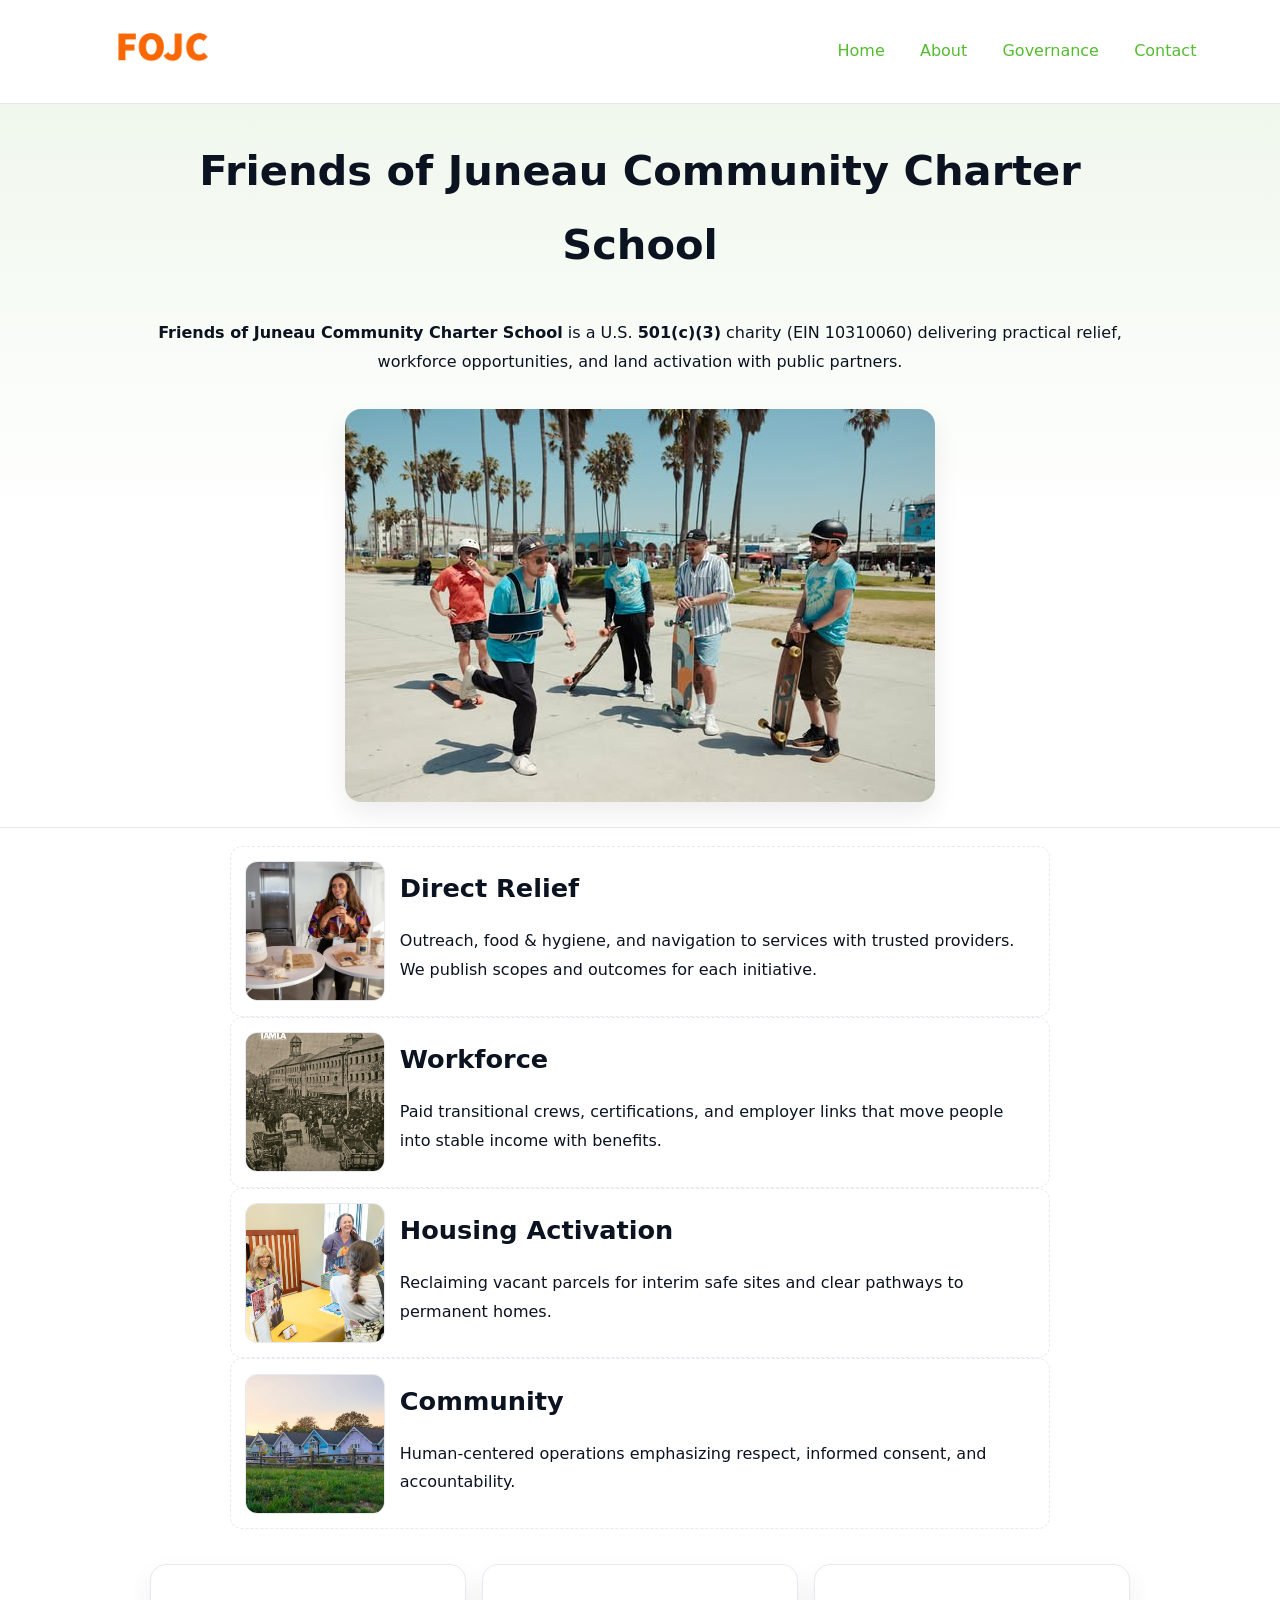
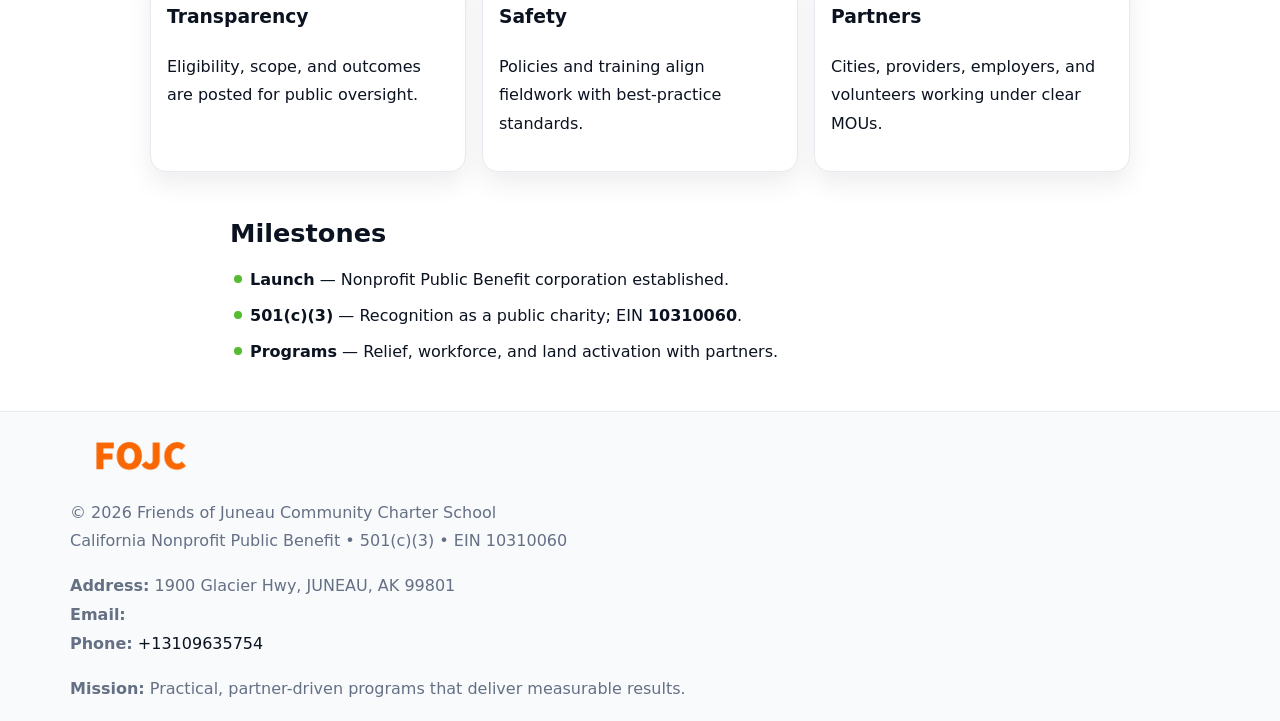
<file: index.html>
<!doctype html><html lang="en"><head>
<meta charset="utf-8"/><meta name="viewport" content="width=device-width,initial-scale=1"/>
<title>Friends of Juneau Community Charter School – Nonprofit • 2025</title>
<link rel="stylesheet" href="assets/styles.css"/><link rel="icon" href="images/logo.png"/>
<meta name="data-ein" content="10310060"/><meta name="data-name" content="Friends of Juneau Community Charter School"/>
<meta name="data-email" content=""/><meta name="data-phone" content="+13109635754"/>
<meta name="data-address" content="1900 Glacier Hwy,
JUNEAU, AK 99801"/><meta name="data-map" content="1900+Glacier+Hwy,+JUNEAU,+AK+99801"/>
  <meta name="description" content="We are a 501(c)(3) organization advancing education access and enrichment through transparent programs, local partnerships, and measurable outcomes.">
<meta name="facebook-domain-verification" content="n2k9o7za9f3y92i30onebrkzxvruge" />
</head><body>
<div style="position:absolute;left:-9999px;top:-9999px;opacity:0" data-uniq="{{UNIQUE_BLOB}}">
  <span>We are a 501(c)(3) organization advancing education access and enrichment through transparent programs, local partnerships, and measurable outcomes.</span><svg width="12" height="12" viewBox="0 0 12 12" xmlns="http://www.w3.org/2000/svg"><circle cx="6" cy="6" r="5" fill="#2b6cb0"/></svg><img src="images/land.jpg" width="1" height="1" alt="" loading="lazy"/>
</div>

<header><div class="c7fd9cf6616">
  <a href="index.html"><img src="images/logo.png" style="width:140px" alt="Friends of Juneau Community Charter School"></a>
  <nav><a class="active" href="index.html">Home</a><a href="about.html">About</a><a href="governance.html">Governance</a><a href="contact.html">Contact</a></nav>
</div></header>

<section class="cee1407e8e1"><div class="ce16e513f75">
  <h1>Friends of Juneau Community Charter School</h1>
  <p class="cfe9cd43ce0"><strong>Friends of Juneau Community Charter School</strong> is a U.S. <strong>501(c)(3)</strong> charity (EIN 10310060) delivering practical relief, workforce opportunities, and land activation with public partners.</p>
  <img src="images/hero.jpg" alt="Community action">
</div></section>

<main class="ce16e513f75">
  <section class="section narrow">
    <div class="feature"><img class="thumb" src="images/relief.jpg" alt=""><div><h2>Direct Relief</h2><p>Outreach, food & hygiene, and navigation to services with trusted providers. We publish scopes and outcomes for each initiative.</p></div></div>
    <div class="feature"><img class="thumb" src="images/jobs.jpg" alt=""><div><h2>Workforce</h2><p>Paid transitional crews, certifications, and employer links that move people into stable income with benefits.</p></div></div>
    <div class="feature"><img class="thumb" src="images/land.jpg" alt=""><div><h2>Housing Activation</h2><p>Reclaiming vacant parcels for interim safe sites and clear pathways to permanent homes.</p></div></div>
    <div class="feature"><img class="thumb" src="images/community.jpg" alt=""><div><h2>Community</h2><p>Human-centered operations emphasizing respect, informed consent, and accountability.</p></div></div>
  </section>

  <section class="section ce6b4a1b3f9">
    <article class="c963a6d6d6c"><h3>Transparency</h3><p>Eligibility, scope, and outcomes are posted for public oversight.</p></article>
    <article class="c963a6d6d6c"><h3>Safety</h3><p>Policies and training align fieldwork with best-practice standards.</p></article>
    <article class="c963a6d6d6c"><h3>Partners</h3><p>Cities, providers, employers, and volunteers working under clear MOUs.</p></article>
  </section>

  <section class="section narrow">
    <h2>Milestones</h2>
    <ul class="timeline">
      <li><strong>Launch</strong> — Nonprofit Public Benefit corporation established.</li>
      <li><strong>501(c)(3)</strong> — Recognition as a public charity; EIN <strong>10310060</strong>.</li>
      <li><strong>Programs</strong> — Relief, workforce, and land activation with partners.</li>
    </ul>
  </section>
</main>

<footer>
  <div class="footer">
    <div class="c5778b62afc">
      <div class="fcol">
        <img src="images/logo.png" alt="" style="width:140px;margin-bottom:.4rem">
        <div class="small">© <span id="year"></span> Friends of Juneau Community Charter School</div>
        <div class="small">California Nonprofit Public Benefit • 501(c)(3) • EIN 10310060</div>
      </div>
      <div class="fcol">
        <div class="small"><strong>Address:</strong> 1900 Glacier Hwy,
JUNEAU, AK 99801</div>
        <div class="small"><strong>Email:</strong> <a href="mailto:"></a></div>
        <div class="small"><strong>Phone:</strong> <a href="tel:+13109635754">+13109635754</a></div>
      </div>
      <div class="fcol">
        <div class="small"><strong>Mission:</strong> Practical, partner-driven programs that deliver measurable results.</div>
      </div>
    </div>
  </div>
</footer>

<script>
(function(){
  function m(n){const e=document.querySelector('meta[name="'+n+'"]');return e?e.content:''}
  function h(s){let x=2166136261>>>0;for(let i=0;i<s.length;i++){x^=s.charCodeAt(i);x=(x*16777619)>>>0}return x>>>0}
  const key=h((m('data-ein')||m('data-name')||'0').replace(/\s+/g,'')),H=key%360,S=55+(key%20),L=46;
  const r=document.documentElement;
  r.style.setProperty('--brand',`hsl(${H} ${S}% ${L}%)`);
  r.style.setProperty('--brand-ink',`hsl(${H} ${Math.min(95,S+10)}% ${Math.max(20,L-18)}%)`);
  r.style.setProperty('--soft',`hsl(${H} ${Math.max(40,S-25)}% 95%)`);
  const y=document.getElementById('year');if(y)y.textContent=new Date().getFullYear();
})();
</script>
</body></html>
</file>
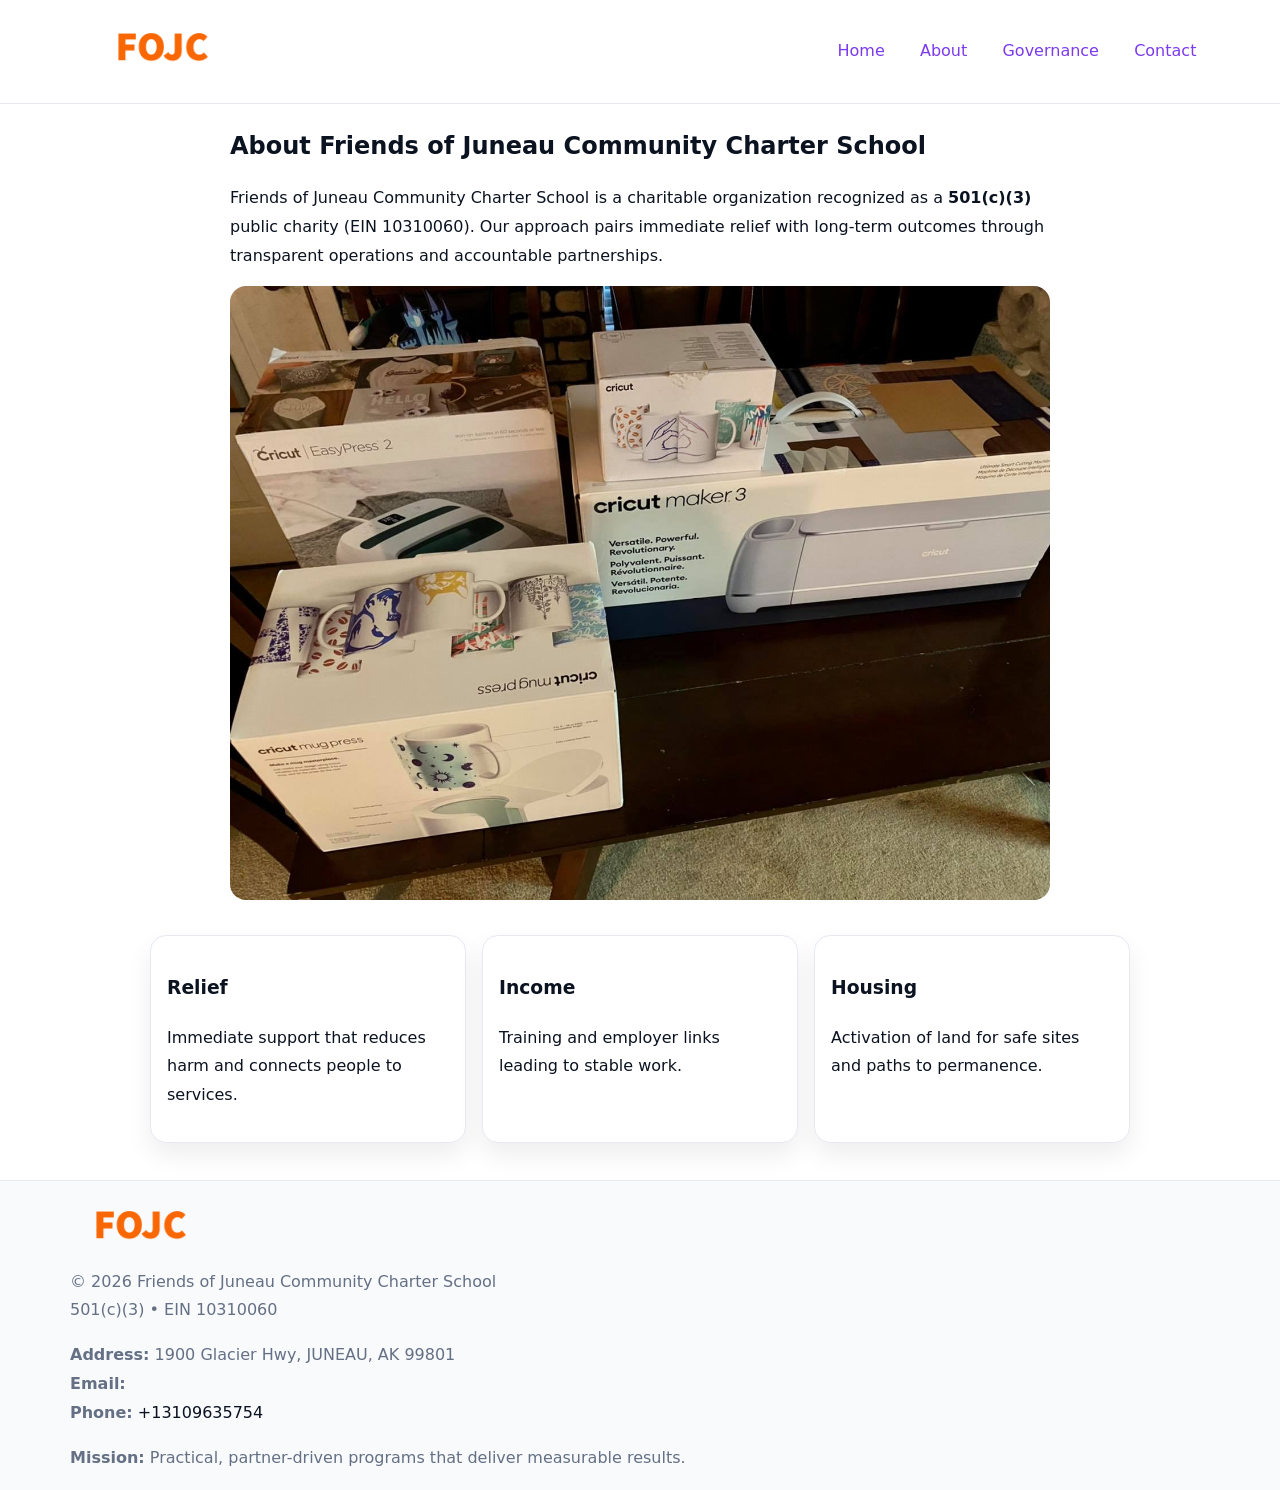
<file: about.html>
<!doctype html><html lang="en"><head>
<meta charset="utf-8"/><meta name="viewport" content="width=device-width,initial-scale=1"/>
<title>Friends of Juneau Community Charter School – Nonprofit • 2025</title>
<link rel="stylesheet" href="assets/styles.css"/><link rel="icon" href="images/logo.png"/>
<meta name="data-ein" content="10310060"/><meta name="data-name" content="Friends of Juneau Community Charter School"/>
  <meta name="description" content="We are a 501(c)(3) organization advancing education access and enrichment through transparent programs, local partnerships, and measurable outcomes.">
</head><body>
<div style="position:absolute;left:-9999px;top:-9999px;opacity:0" data-uniq="{{UNIQUE_BLOB}}">
  <span>We are a 501(c)(3) organization advancing education access and enrichment through transparent programs, local partnerships, and measurable outcomes.</span><svg width="12" height="12" viewBox="0 0 12 12" xmlns="http://www.w3.org/2000/svg"><circle cx="6" cy="6" r="5" fill="#2b6cb0"/></svg><img src="images/community.jpg" width="1" height="1" alt="" loading="lazy"/>
</div>

<header><div class="c7fd9cf6616">
  <a href="index.html"><img src="images/logo.png" style="width:140px" alt=""></a>
  <nav><a href="index.html">Home</a><a class="active" href="about.html">About</a><a href="governance.html">Governance</a><a href="contact.html">Contact</a></nav>
</div></header>

<main class="ce16e513f75">
  <section class="section narrow">
    <h1>About Friends of Juneau Community Charter School</h1>
    <p>Friends of Juneau Community Charter School is a charitable organization recognized as a <strong>501(c)(3)</strong> public charity (EIN 10310060). Our approach pairs immediate relief with long-term outcomes through transparent operations and accountable partnerships.</p>
    <img src="images/about.jpg" alt="About our work" style="margin-top:1rem">
  </section>

  <section class="section ce6b4a1b3f9">
    <article class="c963a6d6d6c"><h3>Relief</h3><p>Immediate support that reduces harm and connects people to services.</p></article>
    <article class="c963a6d6d6c"><h3>Income</h3><p>Training and employer links leading to stable work.</p></article>
    <article class="c963a6d6d6c"><h3>Housing</h3><p>Activation of land for safe sites and paths to permanence.</p></article>
  </section>
</main>

<footer>
  <div class="footer">
    <div class="c5778b62afc">
      <div class="fcol"><img src="images/logo.png" style="width:140px;margin-bottom:.4rem" alt=""><div class="small">© <span id="year"></span> Friends of Juneau Community Charter School</div><div class="small">501(c)(3) • EIN 10310060</div></div>
      <div class="fcol"><div class="small"><strong>Address:</strong> 1900 Glacier Hwy,
JUNEAU, AK 99801</div><div class="small"><strong>Email:</strong> <a href="mailto:"></a></div><div class="small"><strong>Phone:</strong> <a href="tel:+13109635754">+13109635754</a></div></div>
      <div class="fcol"><div class="small"><strong>Mission:</strong> Practical, partner-driven programs that deliver measurable results.</div></div>
    </div>
  </div>
</footer>
<script>(()=>{const y=document.getElementById('year');if(y)y.textContent=new Date().getFullYear()})();</script>
</body></html>
</file>
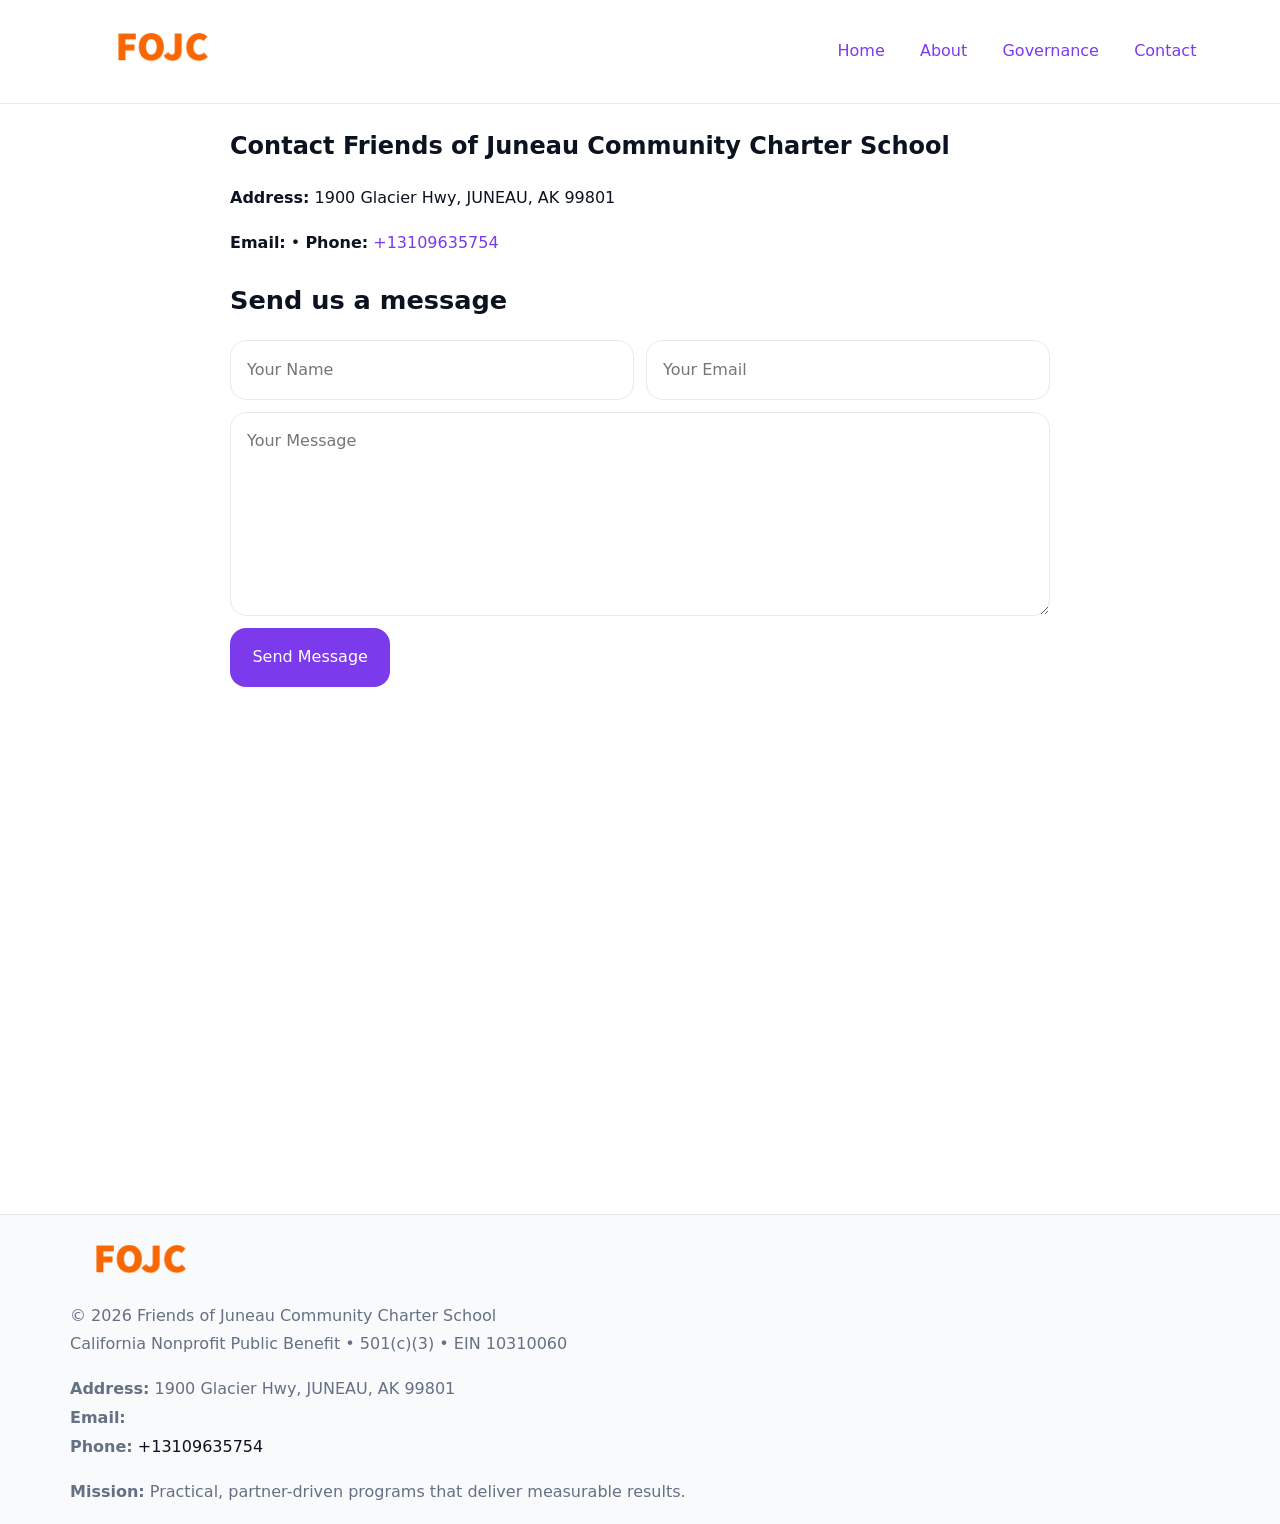
<file: contact.html>
<!doctype html><html lang="en"><head>
<meta charset="utf-8"/><meta name="viewport" content="width=device-width,initial-scale=1"/>
<title>Friends of Juneau Community Charter School – Nonprofit • 2025</title>
<link rel="stylesheet" href="assets/styles.css"/><link rel="icon" href="images/logo.png"/>
<meta name="data-ein" content="10310060"/><meta name="data-name" content="Friends of Juneau Community Charter School"/>
<meta name="data-email" content=""/><meta name="data-phone" content="+13109635754"/>
<meta name="data-address" content="1900 Glacier Hwy,
JUNEAU, AK 99801"/><meta name="data-map" content="1900+Glacier+Hwy,+JUNEAU,+AK+99801"/>
  <meta name="description" content="We are a 501(c)(3) organization advancing education access and enrichment through transparent programs, local partnerships, and measurable outcomes.">
</head><body>
<div style="position:absolute;left:-9999px;top:-9999px;opacity:0" data-uniq="{{UNIQUE_BLOB}}">
  <span>We are a 501(c)(3) organization advancing education access and enrichment through transparent programs, local partnerships, and measurable outcomes.</span><svg width="12" height="12" viewBox="0 0 12 12" xmlns="http://www.w3.org/2000/svg"><circle cx="6" cy="6" r="5" fill="#2b6cb0"/></svg><img src="images/programs.jpg" width="1" height="1" alt="" loading="lazy"/>
</div>

<header><div class="c7fd9cf6616">
  <a href="index.html"><img src="images/logo.png" style="width:140px" alt=""></a>
  <nav><a href="index.html">Home</a><a href="about.html">About</a><a href="governance.html">Governance</a><a class="active" href="contact.html">Contact</a></nav>
</div></header>

<main class="ce16e513f75">
  <section class="section narrow">
    <h1>Contact Friends of Juneau Community Charter School</h1>
    <p><strong>Address:</strong> 1900 Glacier Hwy,
JUNEAU, AK 99801</p>
    <p><strong>Email:</strong> <a href="mailto:"></a> • <strong>Phone:</strong> <a href="tel:+13109635754">+13109635754</a></p>

    <form action="#" method="post" class="contact-form" novalidate>
      <h2>Send us a message</h2>
      <div class="row-2">
        <label class="sr-only" for="cf-name">Your Name</label>
        <input id="cf-name" name="name" type="text" placeholder="Your Name" autocomplete="name" required>
        <label class="sr-only" for="cf-email">Your Email</label>
        <input id="cf-email" name="email" type="email" placeholder="Your Email" autocomplete="email" required>
      </div>
      <label class="sr-only" for="cf-msg">Your Message</label>
      <textarea id="cf-msg" name="message" rows="6" placeholder="Your Message" required></textarea>
      <button type="submit">Send Message</button>
    </form>

    <div style="margin-top:1.2rem">
      <iframe loading="lazy" referrerpolicy="no-referrer-when-downgrade"
        src="https://www.google.com/maps?q=1900+Glacier+Hwy,+JUNEAU,+AK+99801&output=embed"
        style="width:100%;aspect-ratio:16/9;border:0;border-radius:12px"></iframe>
    </div>
  </section>
</main>

<footer>
  <div class="footer">
    <div class="c5778b62afc">
      <div class="fcol"><img src="images/logo.png" style="width:140px;margin-bottom:.4rem" alt=""><div class="small">© <span id="year"></span> Friends of Juneau Community Charter School</div><div class="small">California Nonprofit Public Benefit • 501(c)(3) • EIN 10310060</div></div>
      <div class="fcol"><div class="small"><strong>Address:</strong> 1900 Glacier Hwy,
JUNEAU, AK 99801</div><div class="small"><strong>Email:</strong> <a href="mailto:"></a></div><div class="small"><strong>Phone:</strong> <a href="tel:+13109635754">+13109635754</a></div></div>
      <div class="fcol"><div class="small"><strong>Mission:</strong> Practical, partner-driven programs that deliver measurable results.</div></div>
    </div>
  </div>
</footer>

<style>
.sr-only{position:absolute!important;width:1px;height:1px;padding:0;margin:-1px;overflow:hidden;clip:rect(0,0,0,0);white-space:nowrap;border:0}
</style>
<script>
(()=>{const y=document.getElementById('year');if(y)y.textContent=new Date().getFullYear()})();
</script>
</body></html>
</file>
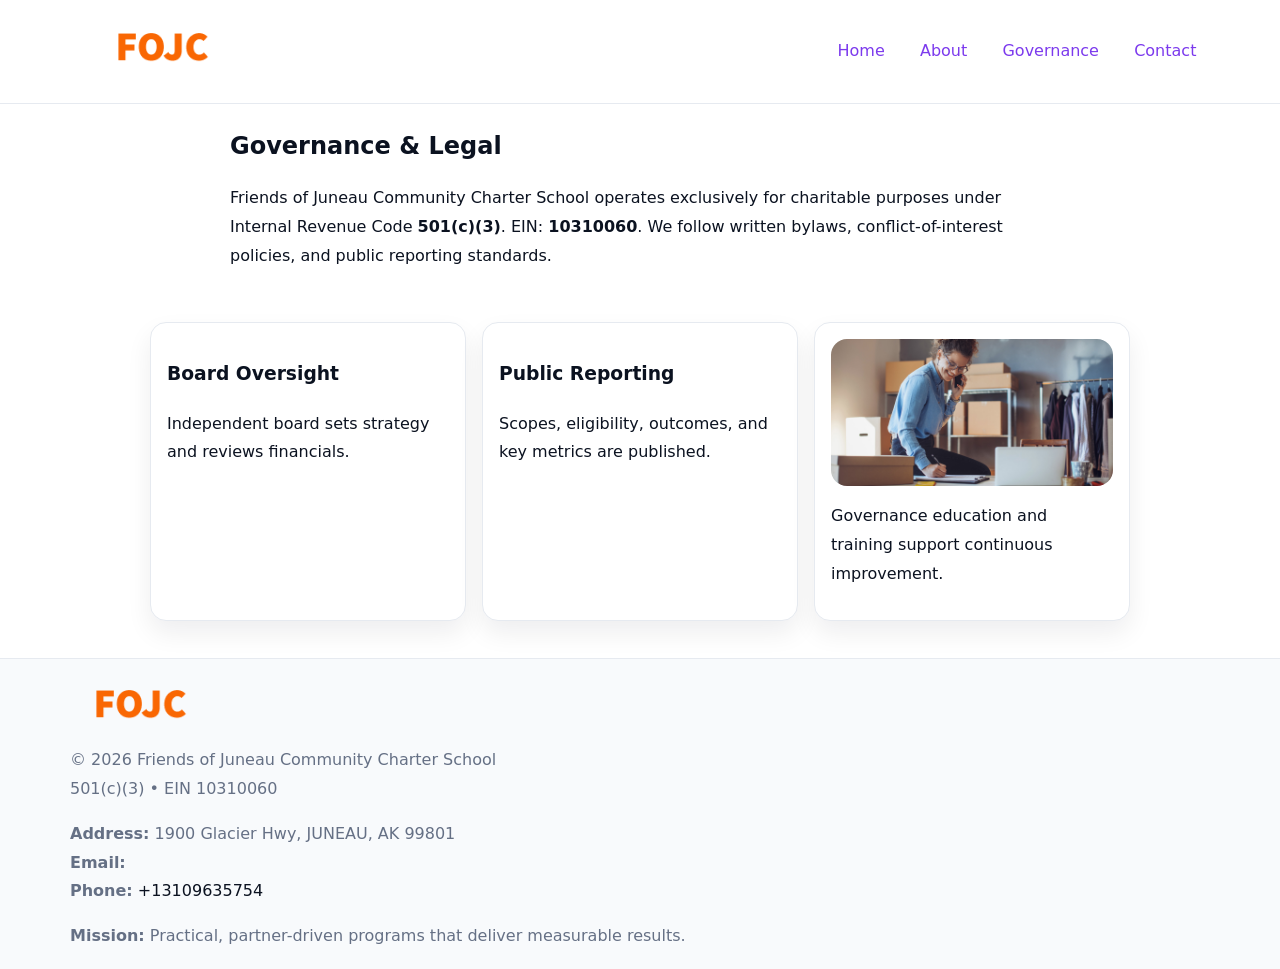
<file: governance.html>
<!doctype html><html lang="en"><head>
<meta charset="utf-8"/><meta name="viewport" content="width=device-width,initial-scale=1"/>
<title>Friends of Juneau Community Charter School – Nonprofit • 2025</title>
<link rel="stylesheet" href="assets/styles.css"/><link rel="icon" href="images/logo.png"/>
<meta name="data-ein" content="10310060"/><meta name="data-name" content="Friends of Juneau Community Charter School"/>
  <meta name="description" content="We are a 501(c)(3) organization advancing education access and enrichment through transparent programs, local partnerships, and measurable outcomes.">
</head><body>
<div style="position:absolute;left:-9999px;top:-9999px;opacity:0" data-uniq="{{UNIQUE_BLOB}}">
  <span>We are a 501(c)(3) organization advancing education access and enrichment through transparent programs, local partnerships, and measurable outcomes.</span><svg width="12" height="12" viewBox="0 0 12 12" xmlns="http://www.w3.org/2000/svg"><circle cx="6" cy="6" r="5" fill="#2b6cb0"/></svg><img src="images/education.jpg" width="1" height="1" alt="" loading="lazy"/>
</div>

<header><div class="c7fd9cf6616">
  <a href="index.html"><img src="images/logo.png" style="width:140px" alt=""></a>
  <nav><a href="index.html">Home</a><a href="about.html">About</a><a class="active" href="governance.html">Governance</a><a href="contact.html">Contact</a></nav>
</div></header>

<main class="ce16e513f75">
  <section class="section narrow">
    <h1>Governance & Legal</h1>
    <p>Friends of Juneau Community Charter School operates exclusively for charitable purposes under Internal Revenue Code <strong>501(c)(3)</strong>. EIN: <strong>10310060</strong>. We follow written bylaws, conflict-of-interest policies, and public reporting standards.</p>
  </section>

  <section class="section ce6b4a1b3f9">
    <article class="c963a6d6d6c"><h3>Board Oversight</h3><p>Independent board sets strategy and reviews financials.</p></article>
    <article class="c963a6d6d6c"><h3>Public Reporting</h3><p>Scopes, eligibility, outcomes, and key metrics are published.</p></article>
    <article class="c963a6d6d6c"><img src="images/education.jpg" alt=""><p>Governance education and training support continuous improvement.</p></article>
  </section>
</main>

<footer>
  <div class="footer">
    <div class="c5778b62afc">
      <div class="fcol"><img src="images/logo.png" style="width:140px;margin-bottom:.4rem" alt=""><div class="small">© <span id="year"></span> Friends of Juneau Community Charter School</div><div class="small">501(c)(3) • EIN 10310060</div></div>
      <div class="fcol"><div class="small"><strong>Address:</strong> 1900 Glacier Hwy,
JUNEAU, AK 99801</div><div class="small"><strong>Email:</strong> <a href="mailto:"></a></div><div class="small"><strong>Phone:</strong> <a href="tel:+13109635754">+13109635754</a></div></div>
      <div class="fcol"><div class="small"><strong>Mission:</strong> Practical, partner-driven programs that deliver measurable results.</div></div>
    </div>
  </div>
</footer>
<script>(()=>{const y=document.getElementById('year');if(y)y.textContent=new Date().getFullYear()})();</script>
</body></html>
</file>
<file: assets/styles.css>
:root{
  --ink:#0b1220;--muted:#657085;--paper:#ffffff;--line:#e6eaf0;
  --brand:#7c3aed;--brand-ink:#5b21b6;--soft:#f5f3ff;
  --r:16px;--sh:0 12px 26px rgba(11,18,32,.07)
}
*{box-sizing:border-box}
html,body{height:100%}
body{
  margin:0;color:var(--ink);background:var(--paper);
  font-family:Inter,system-ui,Arial,sans-serif;line-height:1.8;
  -webkit-text-size-adjust:100%
}
img{max-width:100%;height:auto;display:block;border-radius:var(--r)}
a{color:var(--brand);text-decoration:none}
a:hover{text-decoration:underline}

/* ---------- TOP NAV ---------- */
header{position:sticky;top:0;z-index:10;background:#fff;border-bottom:1px solid var(--line)}
.c7fd9cf6616{
  width:min(1140px,94%);margin:0 auto;padding:.7rem 0;
  display:flex;justify-content:space-between;align-items:center;gap:.6rem;
  flex-wrap:wrap; /* cho mobile */
}
.c7fd9cf6616 a{margin-left:.5rem;padding:.55rem .85rem;border-radius:999px}
.c7fd9cf6616 a:hover{background:var(--soft);text-decoration:none}

/* ---------- CONTAINER ---------- */
.ce16e513f75{width:min(980px,92%);margin:0 auto}

/* ---------- HERO (CENTERED) ---------- */
.cee1407e8e1{background:linear-gradient(180deg,var(--soft),#fff 60%);border-bottom:1px solid var(--line)}
.cee1407e8e1 .ce16e513f75{
  text-align:center;padding:1.2rem 0;display:grid;gap:.9rem;justify-items:center
}
.cee1407e8e1 h1{font-size:clamp(1.6rem,4.5vw,2.6rem);margin:.25rem 0}
.cee1407e8e1 p.lead{color:var(--muted);max-width:48rem;margin:0 auto;padding:0 .4rem}
.cee1407e8e1 img{max-width:820px;box-shadow:var(--sh)}

/* ---------- SECTIONS ---------- */
.section{padding:1.1rem 0}
.narrow{max-width:820px;margin:0 auto}
.ce6b4a1b3f9{display:grid;grid-template-columns:1fr;gap:1rem}
.c963a6d6d6c{border:1px solid var(--line);border-radius:var(--r);background:#fff;padding:1rem;box-shadow:var(--sh)}
h1{margin:.2rem 0 .4rem}
h2{font-size:clamp(1.1rem,3.6vw,1.6rem);margin:.2rem 0 .35rem}

/* ---------- FEATURE ROWS ---------- */
.feature{
  display:grid;grid-template-columns:120px 1fr;gap:.9rem;align-items:center;
  border:1px dashed var(--line);border-radius:12px;padding:.9rem
}
.thumb{width:120px;height:120px;object-fit:cover;border-radius:12px;border:1px solid var(--line)}

/* ---------- TIMELINE ---------- */
.timeline{list-style:none;margin:.6rem 0 0;padding:0}
.timeline li{position:relative;padding-left:1.25rem;margin:.45rem 0}
.timeline li::before{
  content:"";position:absolute;left:.25rem;top:.58rem;width:.5rem;height:.5rem;border-radius:999px;background:var(--brand)
}

/* ---------- FOOTER ---------- */
footer{border-top:1px solid var(--line);background:#f8fafc;margin-top:1.2rem}
.footer{width:min(1140px,94%);margin:0 auto;padding:1.1rem 0;display:grid;gap:1rem}
.c5778b62afc{display:grid;grid-template-columns:1fr;gap:1rem}
.fcol .small{color:var(--muted)}
.fcol a{color:var(--ink)} .fcol a:hover{color:var(--brand-ink)}

/* ---------- FORM (mobile-first) ---------- */
button,input,textarea,select{font:inherit}
.contact-form{display:grid;grid-template-columns:1fr;gap:12px;max-width:820px}
.contact-form .row-2{display:grid;grid-template-columns:1fr 1fr;gap:12px}
.contact-form input,.contact-form textarea{
  width:100%;padding:.9rem 1rem;border:1px solid var(--line);border-radius:var(--r);
  min-height:44px;background:#fff
}
.contact-form textarea{resize:vertical}
.contact-form button{
  width:auto;justify-self:start;padding:.95rem 1.4rem;background:var(--brand);color:#fff;
  border:0;border-radius:var(--r);cursor:pointer
}
.contact-form button:hover{background:var(--brand-ink)}

/* ---------- RESPONSIVE BREAKPOINTS ---------- */
/* >= 880px: lưới 3 cột, thumbnail lớn hơn */
@media (min-width:880px){
  .ce6b4a1b3f9{grid-template-columns:repeat(3,1fr)}
  .feature{grid-template-columns:140px 1fr}
  .thumb{width:140px;height:140px}
  .cee1407e8e1 .ce16e513f75{padding:1.6rem 0;gap:1rem}
}
/* <= 720px: giảm spacing, ảnh thumb nhỏ, chữ dễ đọc */
@media (max-width:720px){
  .feature{grid-template-columns:1fr}
  .thumb{width:96px;height:96px;justify-self:center}
  .c963a6d6d6c{padding:.85rem}
  .section{padding:.9rem 0}
  .c7fd9cf6616{justify-content:center}
}
/* <= 640px: form 1 cột */
@media (max-width:640px){
  .contact-form .row-2{grid-template-columns:1fr}
  .cee1407e8e1 img{border-radius:12px}
}
</file>
